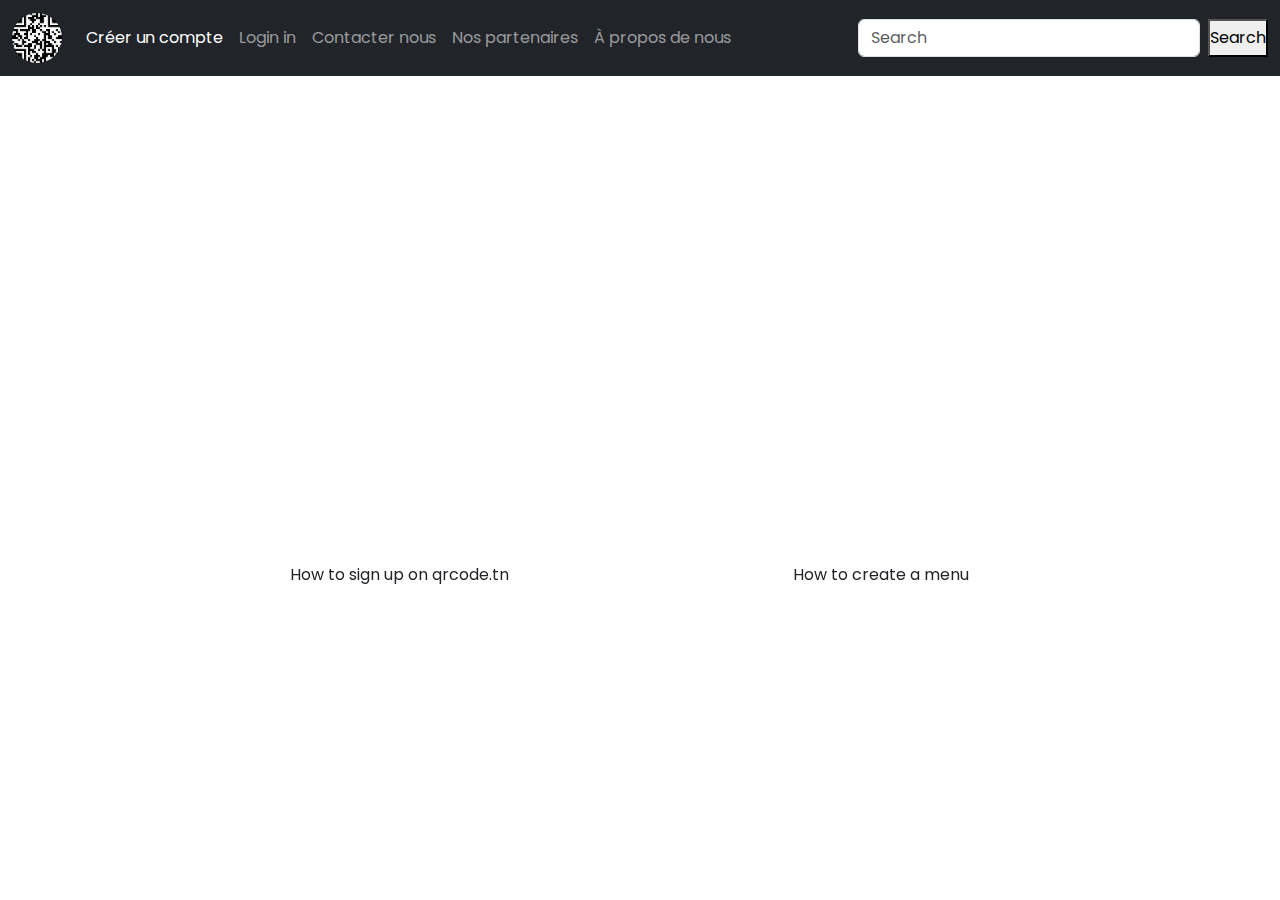
<file: listOfVideos.html>
<!DOCTYPE html>
<html lang="en">
  <head>
    <meta charset="UTF-8" />
    <meta http-equiv="X-UA-Compatible" content="IE=edge" />
    <meta name="viewport" content="width=device-width, initial-scale=1.0" />
    <title>Videos List</title>
    <link
      rel="stylesheet"
      href="https://cdn.jsdelivr.net/npm/bootstrap@5.2.1/dist/css/bootstrap.min.css"
    />
    <link rel="preconnect" href="https://fonts.googleapis.com" />
    <link rel="preconnect" href="https://fonts.gstatic.com" crossorigin />
    <link
      href="https://fonts.googleapis.com/css2?family=Poppins:wght@100;200;300;400;500;600;700;800;900&display=swap"
      rel="stylesheet"
    />
    <link rel="stylesheet" href="listOfVideos.css" />
  </head>
  <body>
    <nav class="navbar navbar-dark bg-dark navbar-expand-lg">
      <div class="container-fluid">
        <a class="navbar-brand" href="#"
          ><img
            style="border-radius: 50%"
            src="codeqr.png"
            width="50"
            alt="codeqr"
        /></a>
        <button
          class="navbar-toggler"
          type="button"
          data-bs-toggle="collapse"
          data-bs-target="#navbarSupportedContent"
          aria-controls="navbarSupportedContent"
          aria-expanded="false"
          aria-label="Toggle navigation"
        >
          <span class="navbar-toggler-icon"></span>
        </button>
        <div class="collapse navbar-collapse" id="navbarSupportedContent">
          <ul class="navbar-nav me-auto mb-2 mb-lg-0">
            <li class="nav-item">
              <a class="nav-link active" aria-current="page" href="#"
                >Créer un compte
              </a>
            </li>
            <li class="nav-item">
              <a class="nav-link" href="#">Login in</a>
            </li>
            <li class="nav-item">
              <a class="nav-link" href="#">Contacter nous </a>
            </li>
            <li class="nav-item">
              <a class="nav-link" href="#">Nos partenaires </a>
            </li>

            <li class="nav-item">
              <a class="nav-link" href="#">À propos de nous </a>
            </li>

            <!---
              <li class="nav-item dropdown">
                <a
                  class="nav-link dropdown-toggle"
                  href="#"
                  role="button"
                  data-bs-toggle="dropdown"
                  aria-expanded="false"
                >
                  Dropdown
                </a>
                <ul class="dropdown-menu">
                  <li><a class="dropdown-item" href="#">Action</a></li>
                  <li><a class="dropdown-item" href="#">Another action</a></li>
                  <li><hr class="dropdown-divider" /></li>
                  <li>
                    <a class="dropdown-item" href="#">Something else here</a>
                  </li>
                </ul>
              </li>
              
              <li class="nav-item">
                <a class="nav-link disabled">Disabled</a>
              </li>---->
          </ul>
          <form class="d-flex" role="search">
            <input
              class="form-control me-2"
              type="search"
              placeholder="Search"
              aria-label="Search"
            />
            <button class="btn-outline-success search-btn" type="submit">
              Search
            </button>
          </form>
        </div>
      </div>
    </nav>

    <main class="display">
        <div class="display-column">
      <iframe
        width="450"
        height="250"
        src="https://www.youtube.com/embed/ywBd19BfM5o"
        title="Caribbean Blue by Enya (With Lyrics)"
        frameborder="0"
        allow="accelerometer; autoplay; clipboard-write; encrypted-media; gyroscope; picture-in-picture"
        allowfullscreen
        
      ></iframe>
      <p class="title-design">How to sign up on qrcode.tn</p>
    </div>
        <div class="display-column">
      <iframe
        width="450"
        height="250"
        src="https://www.youtube.com/embed/ywBd19BfM5o"
        title="Caribbean Blue by Enya (With Lyrics)"
        frameborder="0"
        allow="accelerometer; autoplay; clipboard-write; encrypted-media; gyroscope; picture-in-picture"
        allowfullscreen
        
      ></iframe>
      <p class="title-design">How to create a menu</p>
    </div>
      
    </main>

    <script src="https://cdn.jsdelivr.net/npm/bootstrap@5.2.1/dist/js/bootstrap.bundle.min.js
    "></script>
  </body>
</html>
</file>
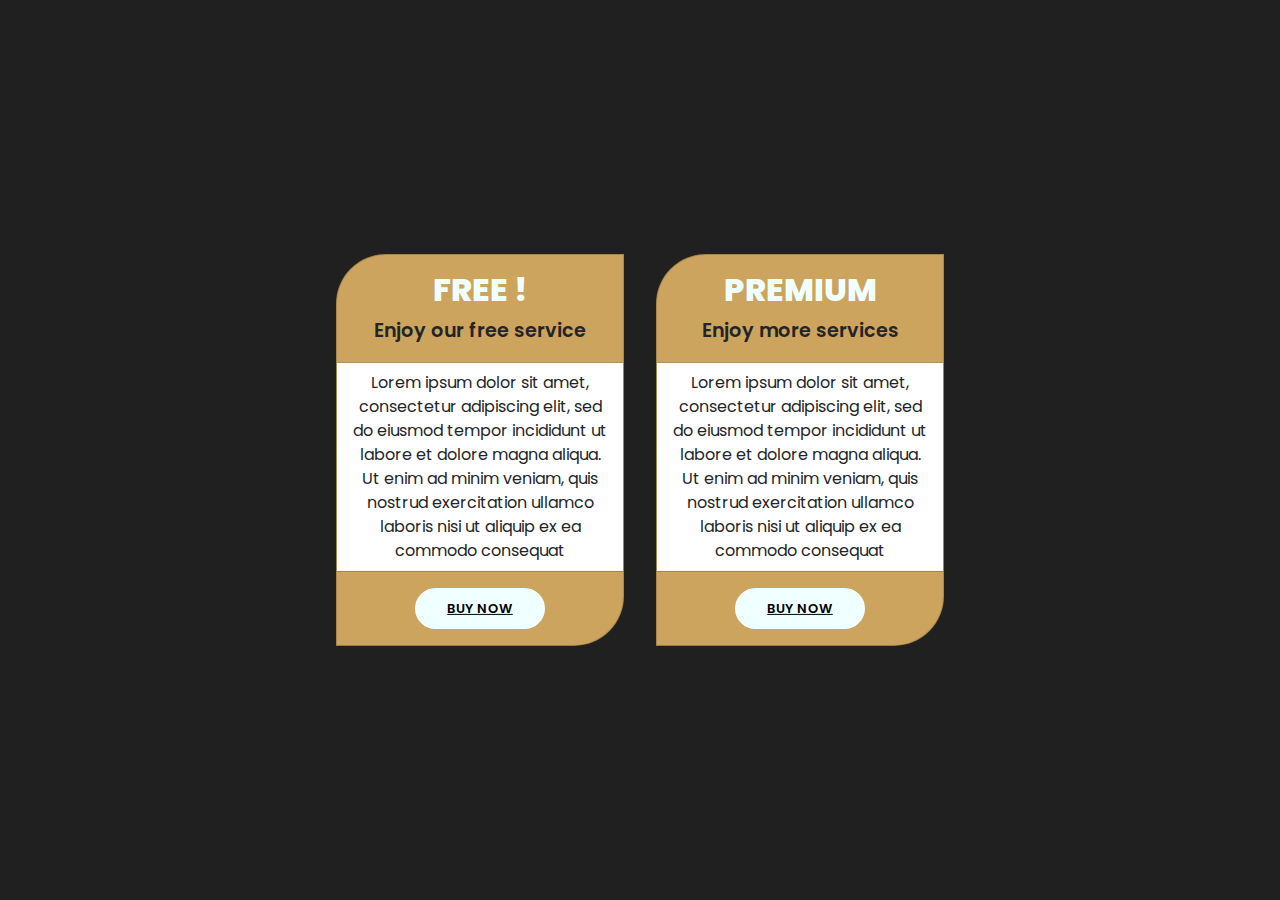
<file: paidAndFree.html>
<!DOCTYPE html>
<html lang="en">
  <head>
    <meta charset="UTF-8" />
    <meta http-equiv="X-UA-Compatible" content="IE=edge" />
    <meta name="viewport" content="width=device-width, initial-scale=1.0" />
    <title>Free&Paid</title>
    <link rel="stylesheet" href="paidAndFree.css" />
    <link
      rel="stylesheet"
      href="https://cdn.jsdelivr.net/npm/bootstrap@5.2.1/dist/css/bootstrap.min.css"
    />
    <link rel="preconnect" href="https://fonts.googleapis.com" />
    <link rel="preconnect" href="https://fonts.gstatic.com" crossorigin />
    <link
      href="https://fonts.googleapis.com/css2?family=Poppins:wght@100;200;300;400;500;600;700;800;900&display=swap"
      rel="stylesheet"
    />
  </head>
  <body style="background-color: rgb(32, 32, 32)">
    <div
      class="card"
      style="width: 18rem; border-radius: 50px 0; background-color: #cda45e"
    >
      <div class="card-body">
        <h5
          class="card-title"
          style="
            text-align: center;
            font-weight: 800;
            font-size: xx-large;
            color: azure;
          "
        >
          FREE !
        </h5>
        <p
          class="card-text"
          style="text-align: center; font-weight: 600; font-size: larger"
        >
          Enjoy our free service
        </p>
      </div>
      <ul class="list-group list-group-flush">
        <li class="list-group-item" style="text-align: center">
          Lorem ipsum dolor sit amet, consectetur adipiscing elit, sed do
          eiusmod tempor incididunt ut labore et dolore magna aliqua. Ut enim ad
          minim veniam, quis nostrud exercitation ullamco laboris nisi ut
          aliquip ex ea commodo consequat
        </li>
      </ul>
      <div class="card-body" style="text-align: center">
        <a href="#" class="card-link">
          <button class="btn-link">BUY NOW</button>
        </a>
      </div>
    </div>
    <div
      class="card"
      style="width: 18rem; border-radius: 50px 0; background-color: #cda45e"
    >
      <div class="card-body">
        <h5
          class="card-title"
          style="
            text-align: center;
            font-weight: 800;
            font-size: xx-large;
            color: azure;
          "
        >
          PREMIUM
        </h5>
        <p
          class="card-text"
          style="text-align: center; font-weight: 600; font-size: larger"
        >
          Enjoy more services
        </p>
      </div>
      <ul class="list-group list-group-flush">
        <li class="list-group-item" style="text-align: center">
          Lorem ipsum dolor sit amet, consectetur adipiscing elit, sed do
          eiusmod tempor incididunt ut labore et dolore magna aliqua. Ut enim ad
          minim veniam, quis nostrud exercitation ullamco laboris nisi ut
          aliquip ex ea commodo consequat
        </li>
      </ul>
      <div class="card-body" style="text-align: center">
        <a href="#" class="card-link">
          <button class="btn-link">BUY NOW</button>
        </a>
      </div>
    </div>

    <script src="https://cdn.jsdelivr.net/npm/bootstrap@5.2.1/dist/js/bootstrap.bundle.min.js
    "></script>
  </body>
</html>
</file>
<file: listOfVideos.css>
* {
    box-sizing: border-box;
    margin: 0;
    padding: 0;
    font-family: "Poppins", sans-serif;
    
    
}
body {
    /* display: flex;
    flex-direction: row;
  
    display: flex;
    gap: 2em;
    
    
     */
    overflow-x: hidden;
    
    
}
.display {
    display: flex;
    flex-direction: row;
    top: 50%; left: 50%; 
    transform: translate(-50%, -50%);
    position: absolute; 
    gap: 2em;
}
.display-column {
    display: flex;
    flex-direction: column;
}
.title-design {
    text-align: center;
    margin-top: 15px;
}
@media (max-width: 768px) {
    .display {
        display: flex;
        flex-direction: column;
        top: 70%; left: 50%; 
        transform: translate(-50%, -50%);
        position: absolute; 
        gap: 2em;
        z-index: -5;
    }
}
</file>
<file: paidAndFree.css>
* {
    box-sizing: border-box;
    margin: 0;
    padding: 0;
    font-family: "Poppins", sans-serif;
    
    
}
body {
    
  overflow-x: hidden;
    display: flex;
    gap: 2em;
    position: absolute; 
    top: 50%; left: 50%; 
    transform: translate(-50%, -50%);
     
    
}
.btn-link {
    font-weight: 600;
    font-size: 13px;
    letter-spacing: 0.5px;
    text-transform: uppercase;
    display: inline-block;
    padding: 12px 30px;
  
    border-radius: 50px;
    transition: 0.5s;
    line-height: 1;
    color: black;
    border: 2px solid azure;
    background: azure;
   
}
.btn-link:hover {
    background: #cda45e;
   
  }
 
 
  @media (max-width: 768px) {
    body {
        top: 70%; left: 50%; 
       position: none; 
       flex-direction: column;

    }
    
  }
</file>
